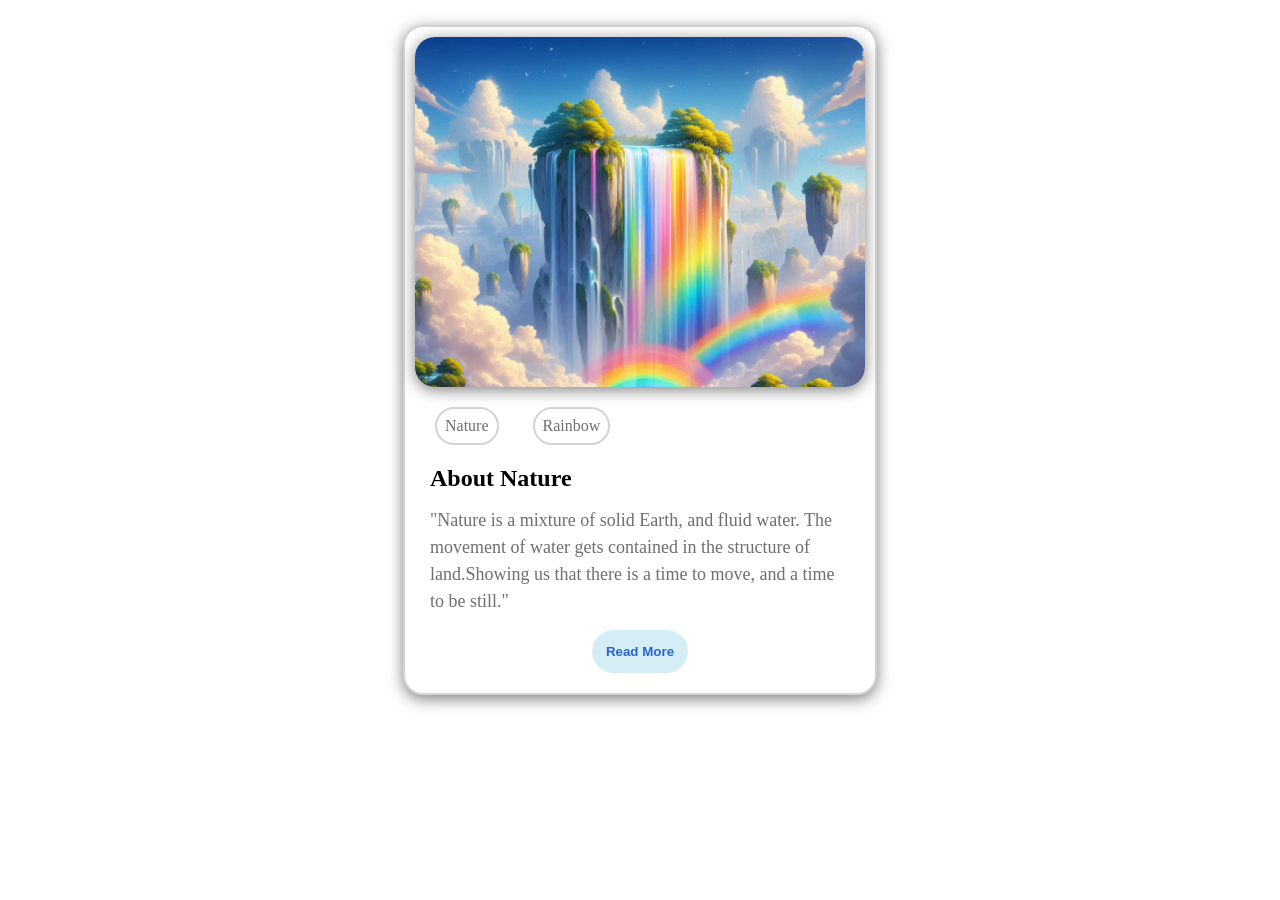
<file: index.html>
<!DOCTYPE html>
<html lang="en">

<head>
    <meta charset="UTF-8">
    <meta name="viewport" content="width=device-width, initial-scale=1.0">
    <title>3D Card</title>
    <link rel="stylesheet" href="style.css">
</head>

<body>
    <div class="parent">
        <div class="img"></div>

        <div class="one">Nature</div>
        <div class="two">Rainbow</div>

        <h2>About Nature</h2>
        <p>"Nature is a mixture of solid Earth, and fluid water. The movement of water gets contained in the structure
            of land.Showing us that there is a time to move, and a time to be still."
        </p>
        
        <div class="btn">
            <button>Read More</button>
        </div>


    </div>
</body>

</html>
</file>
<file: style.css>
* {
    margin: 0;
    padding: 0;
}

body {
    background-color: rgb(255, 255, 255);
    display: flex;
    justify-content: center;
}

.parent {
    background-color: white;
    border: 2px solid lightgray;
    padding: 10px;
    margin: 25px;
    border-radius: 20px;
    width: 450px;
    box-shadow: 0px 4px 15px rgba(0.5, 0, 0, 0.5);
}

.img {
    width: 450px;
    height: 350px;
    background-image: url(nature.jpg);
    background-size: cover;
    border-radius: 20px; 
    box-shadow: 0px 3px 15px rgba(0.1, 0, 0, 0.5);
}

.one,.two {
    border: 2px solid lightgray;
    color: rgb(112, 110, 110);
    border-radius: 25px;
    padding: 8px;
    position: relative;
    margin: 20px 10px 20px 20px ;
    display: inline-block;
}

h2 {
    padding-left: 15px;
}

p {
    font-size: 18px;
    color: rgb(112, 110, 110);
    line-height: 1.5;
    padding: 15px;
}

.btn {
    text-align: center;
}

.btn button {
    color:rgb(39, 99, 210);
    font-weight: bold;
    background-color: rgb(213, 237, 245);
    border: none;
    padding: 14px;
    margin-bottom: 10px;
    border-radius: 25px;
    cursor: pointer;
}

.btn button:hover {
    background-color: rgba(110, 191, 230, 0.5);
}
</file>
